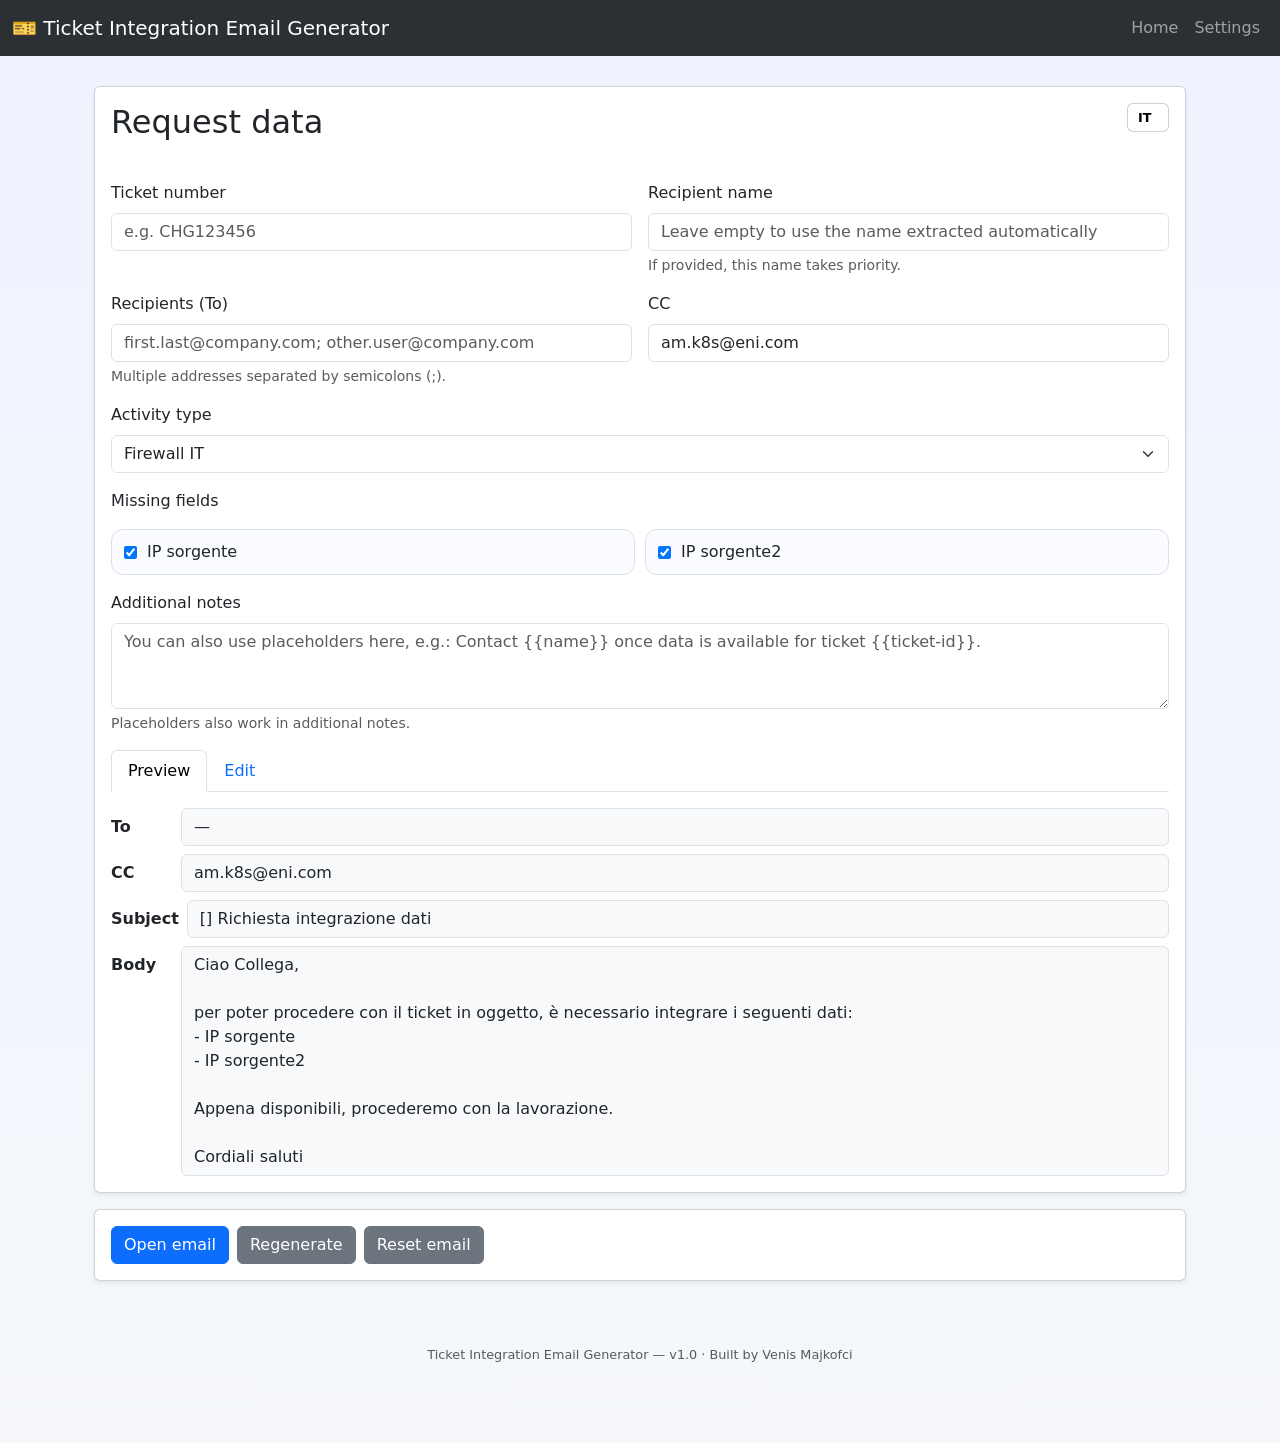
<file: public/index.html>
<!DOCTYPE html>
<html lang="en">
<head>
  <meta charset="UTF-8" />
  <meta name="viewport" content="width=device-width, initial-scale=1.0" />

  <title>Ticket Integration Email Generator</title>
  <link rel="icon" href="data:image/svg+xml,<svg xmlns='http://www.w3.org/2000/svg' viewBox='0 0 100 100'><text y='.9em' font-size='90'>🎫</text></svg>">

  <link rel="stylesheet" href="../src/assets/css/styles.css" />
  <link href="https://cdn.jsdelivr.net/npm/bootstrap@5.3.3/dist/css/bootstrap.min.css" rel="stylesheet" integrity="sha384-QWTKZyjpPEjISv5WaRU9OFeRpok6YctnYmDr5pNlyT2bRjXh0JMhjY6hW+ALEwIH" crossorigin="anonymous">
</head>
<body>
  <div id="app-shell"></div>
  
  <script type="module" src="../src/ui/main.js"></script>
  <script src="https://cdn.jsdelivr.net/npm/bootstrap@5.3.3/dist/js/bootstrap.bundle.min.js" integrity="sha384-YvpcrYf0tY3lHB60NNkmXc4s9bIOgUxi8T/jzmTh4e23oSOXfpCKp5SSHTlMAy5U" crossorigin="anonymous"></script>
</body>
</html>
</file>
<file: src/assets/css/styles.css>
:root {
    --bg: #f5f7fb;
    --card: #ffffff;
    --text: #1f2937;
    --muted: #6b7280;
    --border: #dbe1ea;
    --primary: #2563eb;
    --primary-hover: #1d4ed8;
    --secondary: #e5eefc;
    --secondary-hover: #dbeafe;
    --ghost: #f3f4f6;
    --ghost-hover: #e5e7eb;
    --success: #0f766e;
    --danger: #b91c1c;
    --shadow: 0 10px 30px rgba(0, 0, 0, 0.08);
    --radius: 16px;
}

* { box-sizing: border-box; }

body {
    margin: 0;
    
    background: linear-gradient(180deg, #eef3ff 0%, var(--bg) 100%);
    
    font-family: Arial, Helvetica, sans-serif;
    color: var(--text);
    
    padding: 30px;
}

.container {
    max-width: 1180px;
    margin: 32px auto;
    padding: 0 16px;
}

.template-tag, .placeholder-token {
    display: inline-flex;
    align-items: center;
    padding: 6px 10px;
    border-radius: 999px;
    background: #eef2ff;
    color: #3730a3;
    font-size: 12px;
    font-weight: 700;
    margin: 3px;
    cursor: pointer;
    user-select: none;
}

.template-tag:hover, .placeholder-token:hover {
    background: #dbeafe;
}

.placeholder-token {
    vertical-align: baseline;
}

.template-tag.selected, .placeholder-token.selected {
    background: #3730a3;
    color: #ffffff;
}

.page { display: none; }
.page.active { display: block; }

#bodyPreview {
    white-space: pre-wrap;
}

#missingFields {
    display: grid !important;
    grid-template-columns: 1fr 1fr !important;
    gap: 10px !important;
    margin-top: 8px !important;
}

@media (max-width: 860px) {
    #missingFields, .row, .row-3 { grid-template-columns: 1fr !important; }
}

.checkbox-item {
    border: 1px solid var(--border);
    border-radius: 12px;
    padding: 10px 12px;
    display: flex;
    align-items: center;
    gap: 10px;
    background: #fafcff;
}
  
.checkbox-item input[type="checkbox"] {
    width: auto;
    margin: 0;
    flex: 0 0 auto;
}
  
.checkbox-item label {
    margin: 0;
    font-weight: 500;
    cursor: pointer;
}
  

.lang-select {
    appearance: none;
    background-color: rgba(255, 255, 255, 0.1);
    border: 1px solid rgba(138, 138, 138, 0.404);
    border-radius: 6px;
    padding: 4px 10px 4px 10px;
    font-size: 0.8rem;
    font-weight: 600;
    cursor: pointer;
    transition: background 0.2s, border-color 0.2s;
}
  
.lang-select:hover {
    background-color: rgba(255, 255, 255, 0.2);
    border-color: rgba(255, 255, 255, 0.5);
}
  
.lang-select:focus {
    outline: none;
    border-color: var(--primary);
}
  
.lang-select option {
    background: #1f2937;
    color: #fff;
}
</file>
